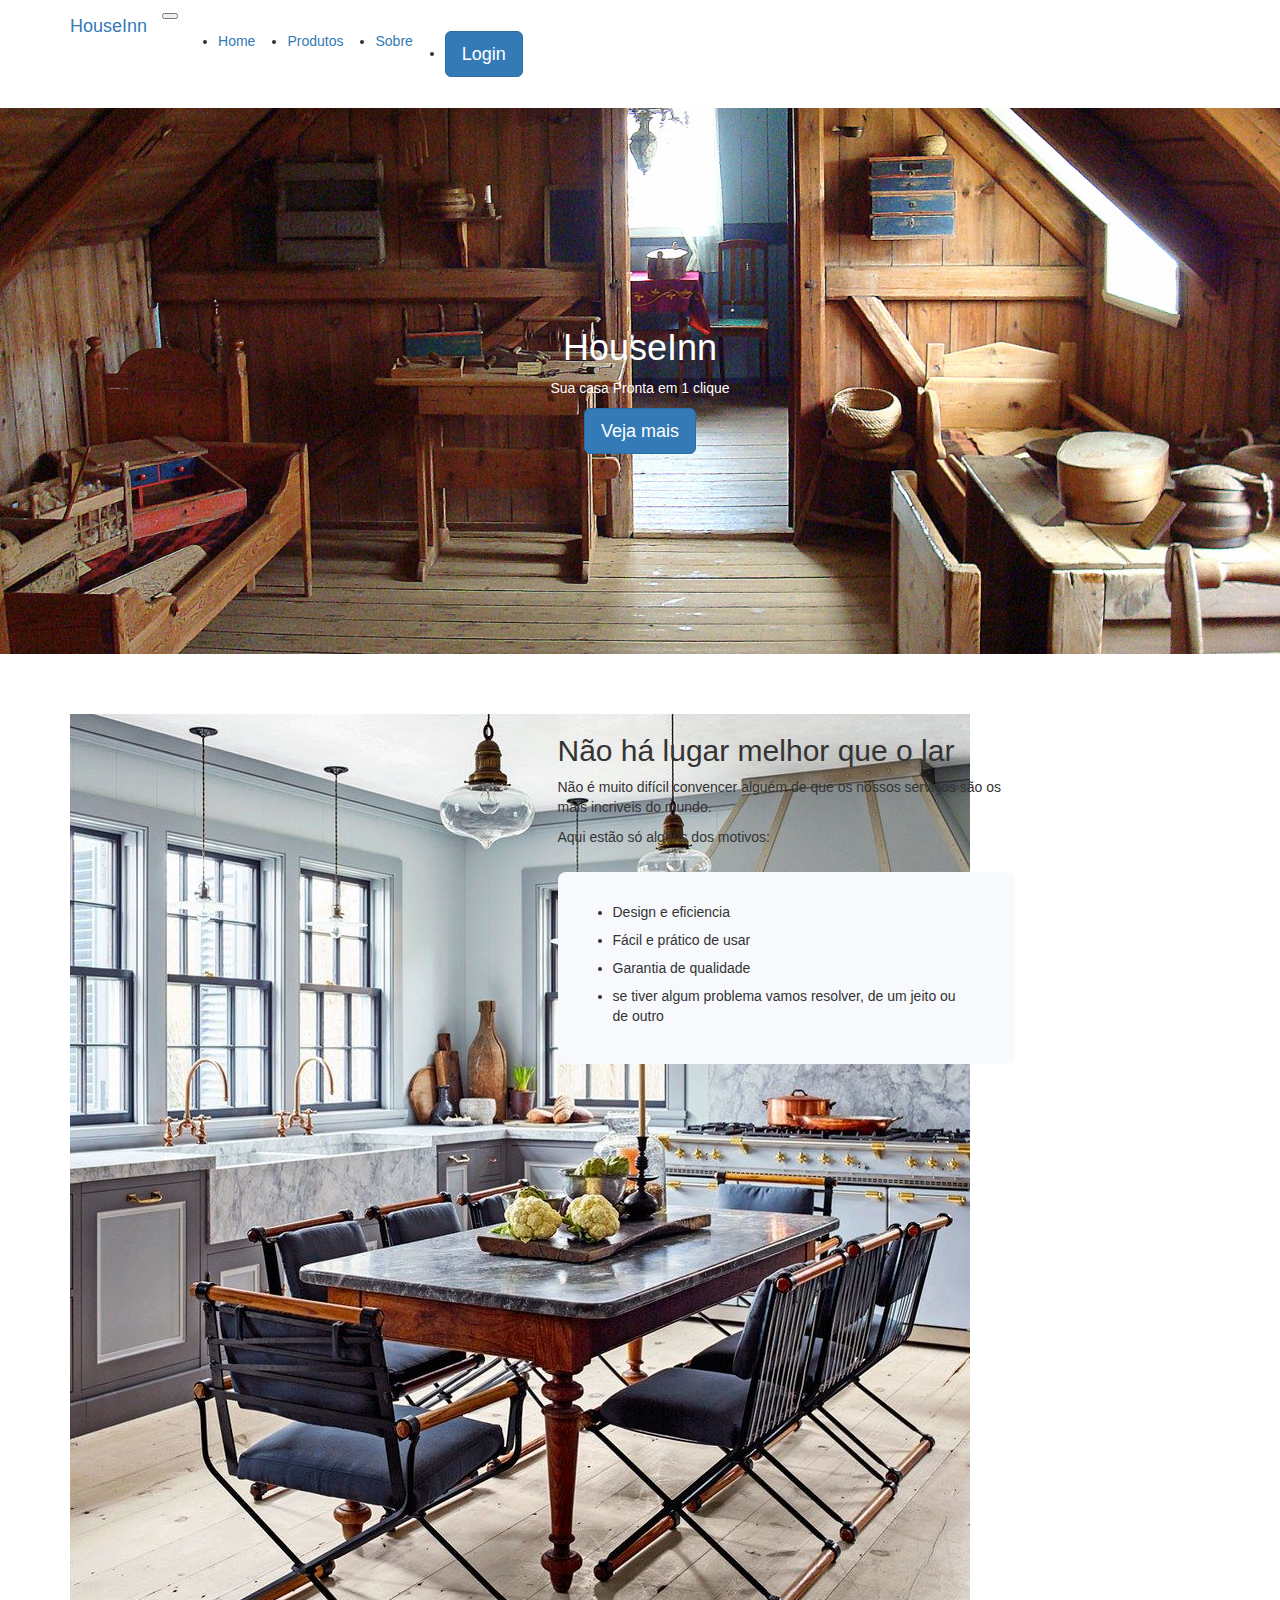
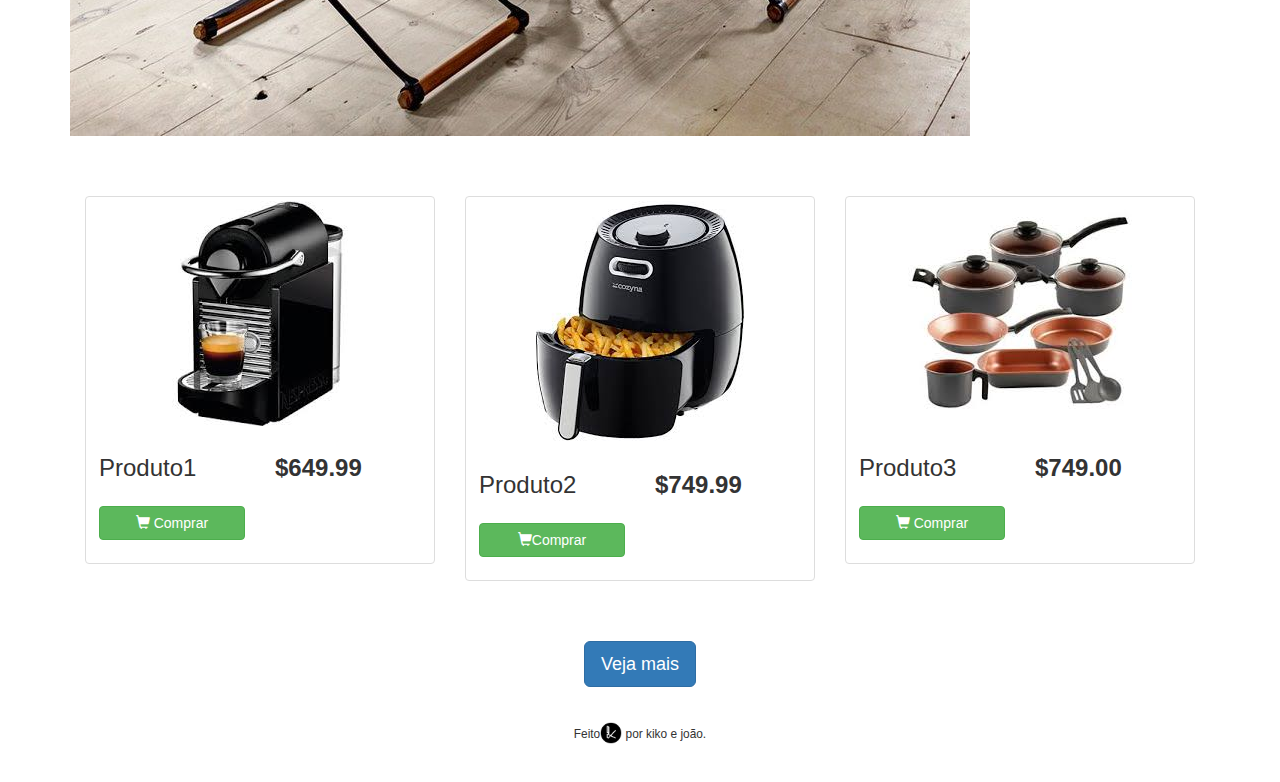
<file: index.html>
<!DOCTYPE html>
<html>
<head> <meta charset="utf-8">
  <meta name="viewport" content="width=device-width, initial-scale=1, shrink-to-fit=no">
	<title>HouseInn</title>
  

<link rel="stylesheet" href="https://stackpath.bootstrapcdn.com/bootstrap/4.1.3/css/bootstrap.min.css" integrity="sha384-MCw98/SFnGE8fJT3GXwEOngsV7Zt27NXFoaoApmYm81iuXoPkFOJwJ8ERdknLPMO" crossorigin="anonymous">

	<link rel="stylesheet" type="text/css" href="css/style.css">
	
	

</head>
<body>
 <script src="https://code.jquery.com/jquery-3.2.1.slim.min.js" integrity="sha384-KJ3o2DKtIkvYIK3UENzmM7KCkRr/rE9/Qpg6aAZGJwFDMVNA/GpGFF93hXpG5KkN" crossorigin="anonymous"></script>
      <script src="https://cdnjs.cloudflare.com/ajax/libs/popper.js/1.12.9/umd/popper.min.js" integrity="sha384-ApNbgh9B+Y1QKtv3Rn7W3mgPxhU9K/ScQsAP7hUibX39j7fakFPskvXusvfa0b4Q" crossorigin="anonymous"></script>
      <script src="https://maxcdn.bootstrapcdn.com/bootstrap/4.0.0/js/bootstrap.min.js" integrity="sha384-JZR6Spejh4U02d8jOt6vLEHfe/JQGiRRSQQxSfFWpi1MquVdAyjUar5+76PVCmYl" crossorigin="anonymous"></script>

<nav class="navbar sticky-top navbar-expand-lg navbar-light bg-light">
  <div class="container">
  <a class="navbar-brand" href="#">
    
    HouseInn
  </a>
  <button class="navbar-toggler" type="button" data-toggle="collapse" data-target="#navbarSupportedContent" aria-controls="navbarSupportedContent" aria-expanded="false" aria-label="Toggle navigation">
    <span class="navbar-toggler-icon"></span>
  </button>

  <div class="collapse navbar-collapse" id="navbarSupportedContent">

    <ul class="navbar-nav ml-auto">
      <li class="nav-item">
        <a class="nav-link" href="index.html">Home<span class="sr-only">(current)</span></a>
      </li>
      <li class="nav-item">
        <a class="nav-link" href="index-loja.html">Produtos</a>
      </li>
      
      <li class="nav-item">
        <a class="nav-link " href="index-sobre-n%C3%B3s.html">Sobre</a>
      </li>
      <li class="nav-item">
   <a href="http://localhost:8080/log.php"> <button type="button" class="btn btn-lg btn-primary" data-toggle="modal" >Login</button></a>
  </li>

    </ul>
  </div>
   </div>
</nav>

<header class="text-center">
  <div class="container">
    <div class="row">
      <div class="col text-center">
  <h1>HouseInn</h1>
  <p>Sua casa Pronta em 1 clique</p>
  <a href="index-loja.html"><button type="button" class="btn btn-lg btn-primary" >Veja mais</button></a>
    </div>
 </div>
</div>
</header>

<div class="section first-section">
   <div class="container">
    <div class="row justify-content-around align-items-center">
      <!-- column 1 -->
      <div class="col-12 col-lg-5">

  <img class="rounded img-fluid" src="img/essa.jpg" alt="Cute dog"> 
</div>

<div class="col-12 col-lg-5">
  <h2>Não há lugar melhor que o lar</h2>
  <p>Não é muito difícil convencer alguém de que os nossos serviços são os mais incriveis do mundo.</p>
  <p>Aqui estão só alguns dos motivos:</p>
  <ul>
  	<li>Design e eficiencia</li>
  	<li>Fácil e prático de usar</li>
  	<li>Garantia de qualidade</li>
  	<li>se tiver algum problema vamos resolver, de um jeito ou de outro</li>
  </ul>
</div>
</div>
</div>
<div>
  <link href="//netdna.bootstrapcdn.com/bootstrap/3.2.0/css/bootstrap.min.css" rel="stylesheet" id="bootstrap-css">
<script src="//netdna.bootstrapcdn.com/bootstrap/3.2.0/js/bootstrap.min.js"></script>
<script src="//code.jquery.com/jquery-1.11.1.min.js"></script>
<!------ Include the above in your HEAD tag ---------->
<br>
<Br>
<br>
<div class="container">
    <div class="row">
    	<div class="col-md-12">
			<div class="col-sm-6 col-md-4">
				<div class="thumbnail" >
					
					<img src="[data-uri]" class="img-responsive">
					<div class="caption">
						<div class="row">
							<div class="col-md-6 col-xs-6">
								<h3>Produto1</h3>
							</div>
							<div class="col-md-6 col-xs-6 price">
								<h3>
								<label>$649.99</label></h3>
							</div>
						</div>
						<p></p>
						<div class="row">
							
							<div class="col-md-6">
								<a href="#" class="btn btn-success btn-product"><span class="glyphicon glyphicon-shopping-cart"></span> Comprar</a></div>
						</div>

						<p> </p>
					</div>
				</div>
			</div>
			<div class="col-sm-6 col-md-4">
				<div class="thumbnail" >
					
					<img src="[data-uri]" class="img-responsive">
					<div class="caption">
						<div class="row">
							<div class="col-md-6 col-xs-6">
								<h3>Produto2</h3>
							</div>
							<div class="col-md-6 col-xs-6 price">
								<h3>
								<label>$749.99</label></h3>
							</div>
						</div>
						<p></p>
						<div class="row">
							
							<div class="col-md-6">
								<a href="#" class="btn btn-success btn-product"><span class="glyphicon glyphicon-shopping-cart"></span>Comprar</a></div>
						</div>

						<p> </p>
					</div>
				</div>
			</div>
            <div class="col-sm-6 col-md-4">
				<div class="thumbnail" >
					
					<img src="[data-uri]" class="img-responsive">
					<div class="caption">
						<div class="row">
							<div class="col-md-6 col-xs-6">
								<h3>Produto3</h3>
							</div>
							<div class="col-md-6 col-xs-6 price">
								<h3>
								<label>$749.00</label></h3>
							</div>
						</div>
						<p></p>
						<div class="row">
							 
							
							<div class="col-md-6">
								<a href="#" class="btn btn-success btn-product"><span class="glyphicon glyphicon-shopping-cart"></span> Comprar</a></div>
						</div>

						<p> </p>
					</div>
				</div>
			</div>
            
        </div> 

	</div>
</div>


</div>

     
</div>
<center><a href="index-loja.html"<center><button type="button" class="btn btn-lg btn-primary" data-toggle="modal" data-target="#exampleModal" data-whatever="@mdo">Veja mais</button></center>
    </a>
        <div class="modal fade" id="exampleModal" tabindex="-1" role="dialog" aria-labelledby="exampleModalLabel" aria-hidden="true">
  <div class="modal-dialog" role="document">
    <div class="modal-content">
      <div class="modal-header">
        <h5 class="modal-title" id="exampleModalLabel">Sobre você:</h5>
        <button type="button" class="close" data-dismiss="modal" aria-label="Close">
          <span aria-hidden="true">&times;</span>
        </button>
      </div>
      <div class="modal-body">
        <form>
  <div class="form-group">
    <label for="exampleInputEmail1">Seu email</label>
    <input type="email" class="form-control" id="exampleInputEmail1" aria-describedby="emailHelp" placeholder="Digite aqui">
    <small id="emailHelp" class="form-text text-muted">Não vamos compartilhar com ningúem.</small>
  </div>
  <div class="form-group">
    <label for="exampleInputPassword1">Nome</label>
    <input type="password" class="form-control" id="exampleInputPassword1" placeholder="Seu nome">
  </div>
  <div class="form-group">
    <label for="exampleInputPassword1">Telefone</label>
    <input type="name" class="form-control" id="exampleInputPassword1" placeholder="Seu número">
  </div>
  
  <button type="submit" class="btn btn-primary">Enviar</button>
</form>
      </div>
      <div class="modal-footer">
        
        
      </div>
    </div>
  </div>
</div>
      </div>
</div>
</div>
</div>
<footer class="text-center">
  <small>Feito<span><img class="footer-logo" src="img/hike-logo-small.png" alt=""></span> por kiko e joão.</small>
</footer>



</body>
</html>
</file>
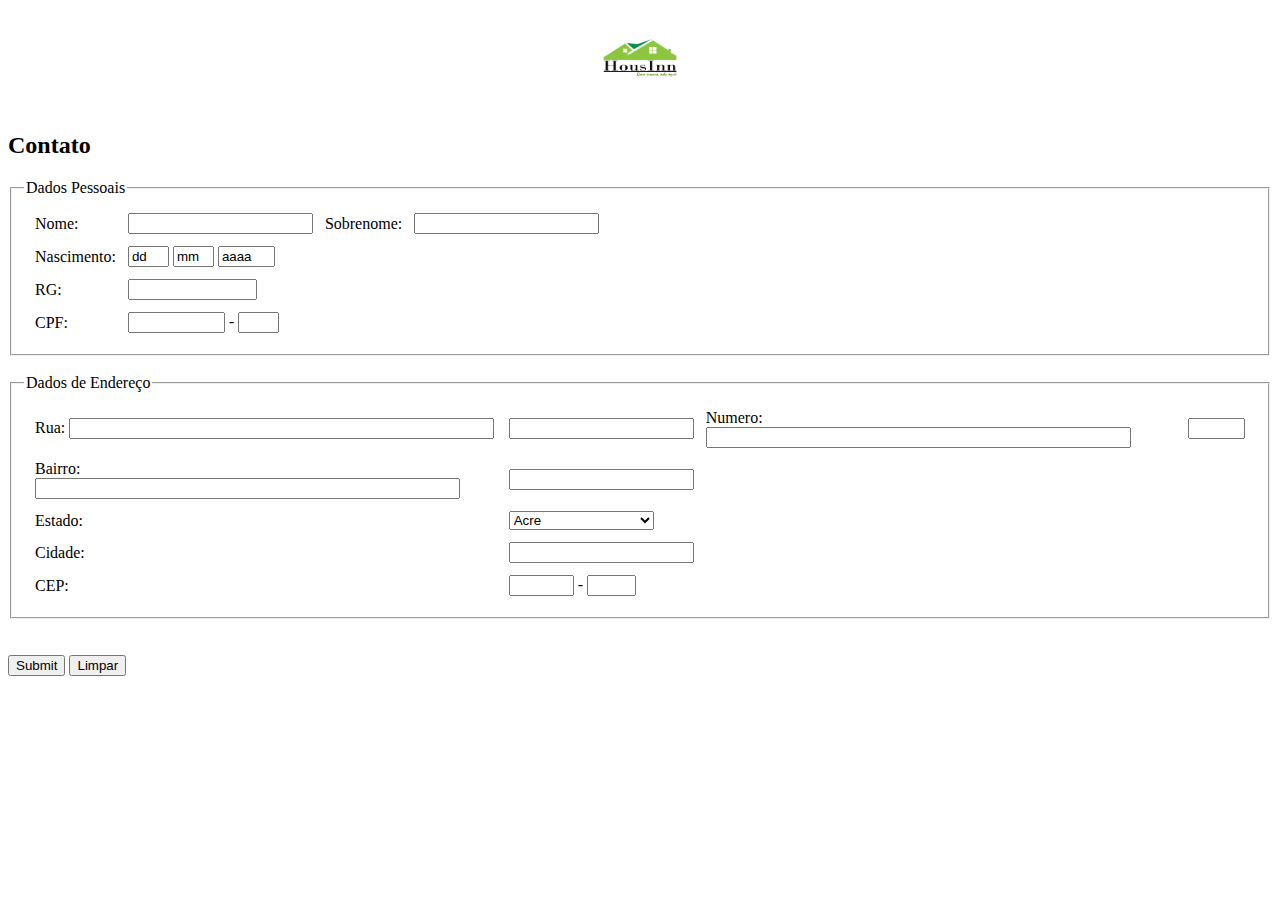
<file: form.html>
<!DOCTYPE html>
<html>
<head>
	<title></title>
</head>
<body>
	<center> <img src="logo1.png" width="200" height="100" /> </center>
<div class="content">
		<h2>Contato</h2>
		<form action="Script_do_Formulario.php" method="post">

                <!-- DADOS PESSOAIS-->
                <fieldset>
                    <legend>Dados Pessoais</legend>
                    <table cellspacing="10">
                        <tr>
                            <td>
                                <label for="nome">Nome: </label>
                            </td>
                            <td align="left">
                                <input type="text" name="email">
                            </td>
                            <td>
                                <label for="sobrenome">Sobrenome: </label>
                            </td>
                            <td align="left">
                                <input type="text" name="sobrenome">
                            </td>
                        </tr>
                        <tr>
                            <td>
                                <label>Nascimento: </label>
                            </td>
                            <td align="left">
                                <input type="text" name="dia" size="2" maxlength="2" value="dd">
                                <input type="text" name="mes" size="2" maxlength="2" value="mm">
                                <input type="text" name="ano" size="4" maxlength="4" value="aaaa">
                            </td>
                        </tr>
                        <tr>
                            <td>
                                <label for="rg">RG: </label>
                            </td>
                            <td align="left">
                                <input type="text" name="rg" size="13" maxlength="13">
                            </td>
                        </tr>
                        <tr>
                            <td>
                                <label>CPF:</label>
                            </td>
                            <td align="left">
                                <input type="text" name="cpf" size="9" maxlength="9"> - <input type="text" name="cpf2" size="2" maxlength="2">
                            </td>
                        </tr>
                    </table>
                </fieldset>

                <br />
                <!-- ENDEREÇO -->
                <fieldset>
                    <legend>Dados de Endereço</legend>
                    <table cellspacing="10">

                        <tr>
                            <td>
                                <label for="rua">Rua: <input type="text" name="rua" size="50" maxlength="100" required /></label>
                            </td>
                            <td align="left">
                                <input type="text" name="rua">
                            </td>
                            <td>
                                <label for="numero">Numero: <input type="text" name="numero" size="50" maxlength="100" required /></label>
                            </td>
                            <td align="left">
                                <input type="text" name="numero" size="4">
                            </td>
                        </tr>
                        <tr>
                            <td>
                                <label for="bairro"> Bairro: <input type="text" name="bairro" size="50" maxlength="100" required /> </label>
                            </td>
                            <td align="left">
                                <input type="text" name="bairro">
                            </td>
                        </tr>
                        <tr>
                            <td>
                                <label for="estado">Estado:</label>
                            </td>
                            <td align="left">
                                <select name="estado"> 
    <option value="ac">Acre</option> 
    <option value="al">Alagoas</option> 
    <option value="am">Amazonas</option> 
    <option value="ap">Amapá</option> 
    <option value="ba">Bahia</option> 
    <option value="ce">Ceará</option> 
    <option value="df">Distrito Federal</option> 
    <option value="es">Espírito Santo</option> 
    <option value="go">Goiás</option> 
    <option value="ma">Maranhão</option> 
    <option value="mt">Mato Grosso</option> 
    <option value="ms">Mato Grosso do Sul</option> 
    <option value="mg">Minas Gerais</option> 
    <option value="pa">Pará</option> 
    <option value="pb">Paraíba</option> 
    <option value="pr">Paraná</option> 
    <option value="pe">Pernambuco</option> 
    <option value="pi">Piauí</option> 
    <option value="rj">Rio de Janeiro</option> 
    <option value="rn">Rio Grande do Norte</option> 
    <option value="ro">Rondônia</option> 
    <option value="rs">Rio Grande do Sul</option> 
    <option value="rr">Roraima</option> 
    <option value="sc">Santa Catarina</option> 
    <option value="se">Sergipe</option> 
    <option value="sp">São Paulo</option> 
    <option value="to">Tocantins</option> 
   </select>
                            </td>
                        </tr>
                        <tr>
                            <td>
                                <label for="cidade">Cidade: </label>
                            </td>
                            <td align="left">
                                <input type="text" name="cidade">
                            </td>
                        </tr>
                        <tr>
                            <td>
                                <label for="cep">CEP: </label>
                            </td>
                            <td align="left">
                                <input type="text" name="cep" size="5" maxlength="5"> - <input type="text" name="cep2" size="3" maxlength="3">
                            </td>
                        </tr>
                    </table>
                </fieldset>
                <br />

               
                        </tr>
                    </table>
                </fieldset>
                <br />
                <input type="submit">
                <input type="reset" value="Limpar">
            </form>
</div>
</body>
</html>
</file>
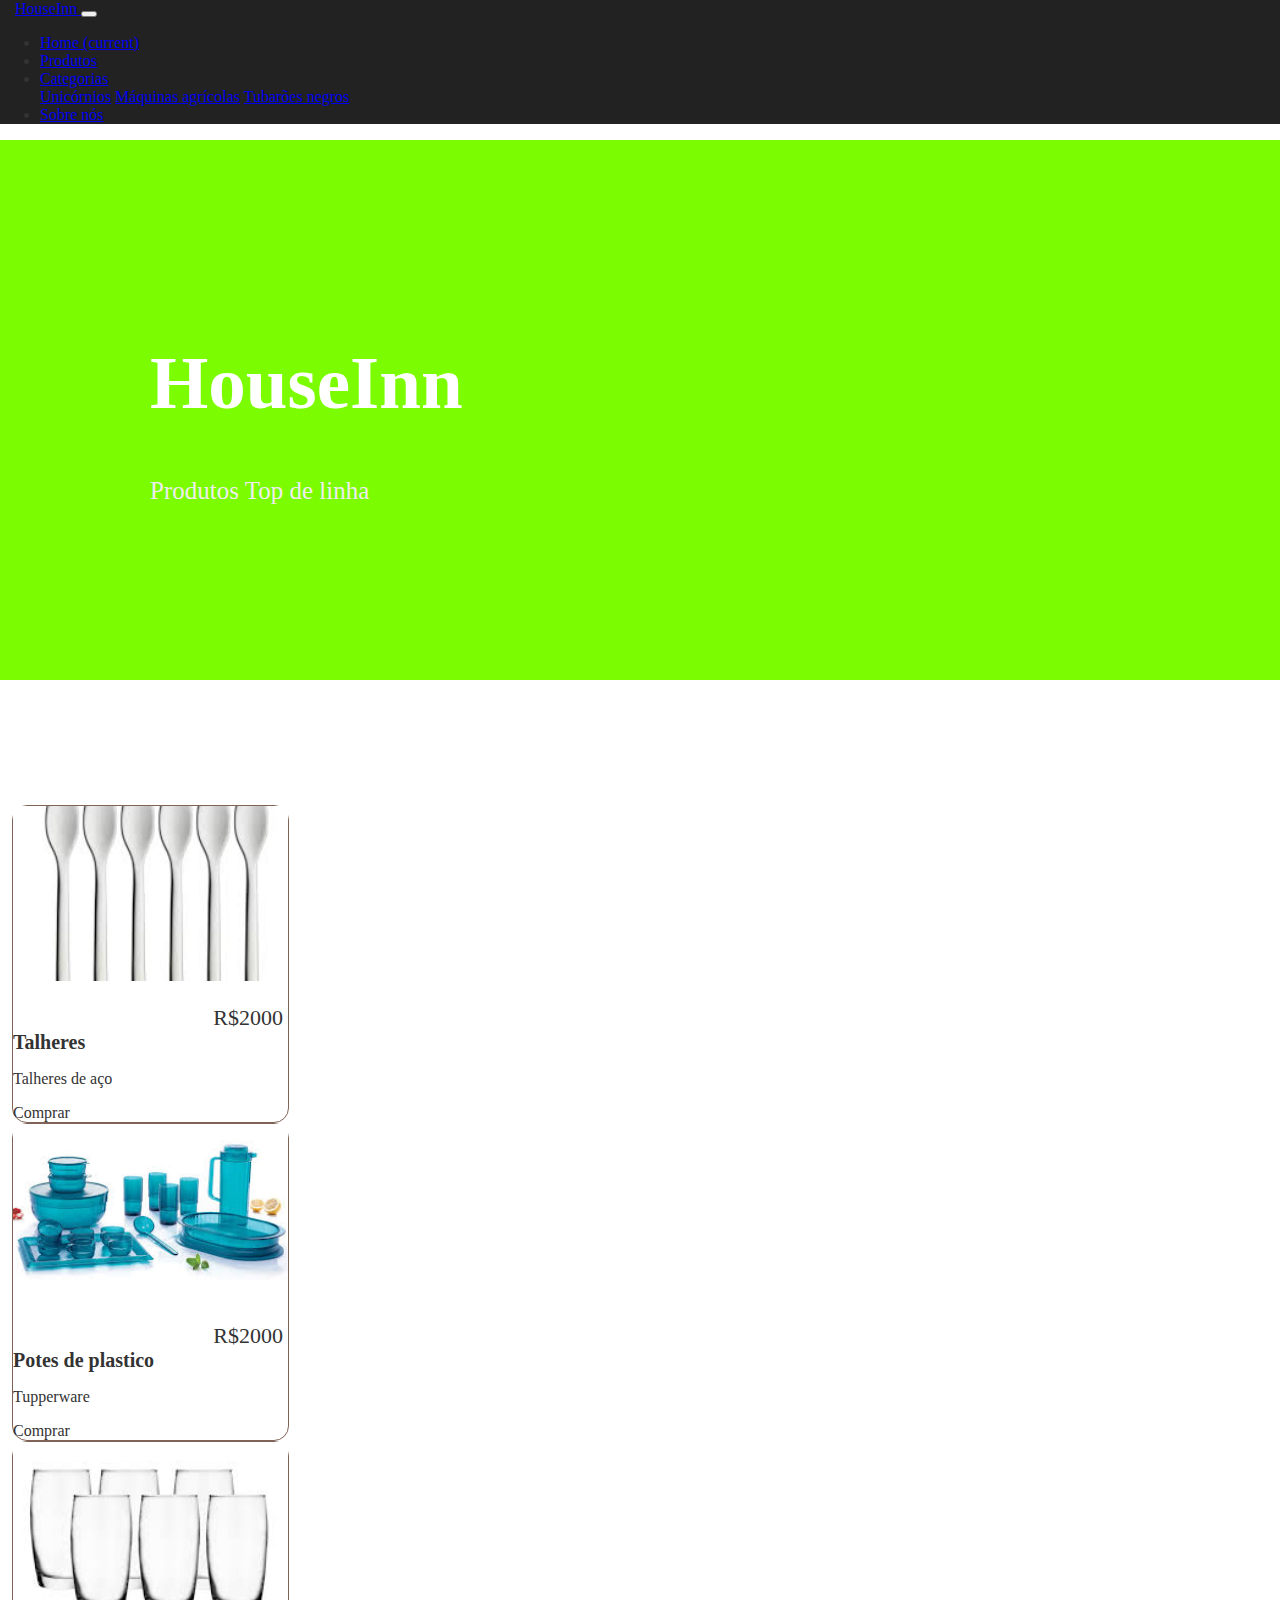
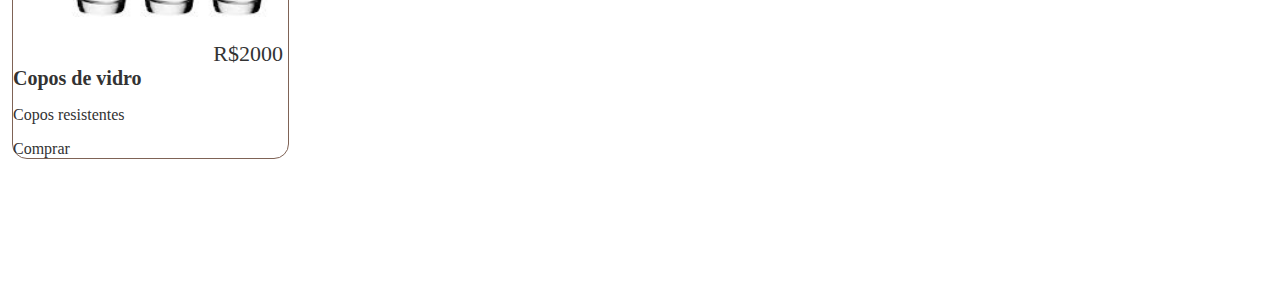
<file: index-loja.html>
<!DOCTYPE html>
<html>
    <head>
        <meta charset="utf-8">
        <meta http-equiv="X-UA-Compatible" content="IE=edge">
        <title></title>
        <meta name="description" content="">
        <meta name="viewport" content="width=device-width, initial-scale=1">
        <link rel="stylesheet" href="https://stackpath.bootstrapcdn.com/bootstrap/4.1.3/css/bootstrap.min.css" integrity="sha384-MCw98/SFnGE8fJT3GXwEOngsV7Zt27NXFoaoApmYm81iuXoPkFOJwJ8ERdknLPMO" crossorigin="anonymous">
        <link rel="stylesheet" href="css/produtos.css">
        
        
    </head>
    <body>
       
        <!-- Navbar -->
        <nav class="navbar navbar-expand-lg navbar-dark">
            <a class="navbar-brand" href="#">HouseInn </a>
            <button class="navbar-toggler" type="button" data-toggle="collapse" data-target="#navbarNavDropdown" aria-controls="navbarNavDropdown" aria-expanded="false" aria-label="Toggle navigation">
                <span class="navbar-toggler-icon"></span>
            </button>
            <div class="collapse navbar-collapse" id="navbarNavDropdown">
                <div class="ml-auto">        
                    <ul class="navbar-nav">
                        <li class="nav-item active">
                            <a class="nav-link" href="index.html">Home <span class="sr-only">(current)</span></a>
                        </li>
                        <li class="nav-item">
                            <a class="nav-link" href="#">Produtos</a>
                        </li>
                        <li class="nav-item dropdown">
                            <a class="nav-link dropdown-toggle" href="#" id="navbarDropdownMenuLink" role="button" data-toggle="dropdown" aria-haspopup="true" aria-expanded="false">Categorias </a>
                            <div class="dropdown-menu" aria-labelledby="navbarDropdownMenuLink">
                                <a class="dropdown-item" href="#">Unicórnios</a>
                                <a class="dropdown-item" href="#">Máquinas agrícolas</a>
                                <a class="dropdown-item" href="#">Tubarões negros</a>
                            </div>
                        </li>
                        <li class="nav-item">
                            <a class="nav-link" href="index-sobre-n%C3%B3s.html">Sobre nós</a>
                        </li>
                    </ul>
                </div>
            </div>
        </nav>
        <!-- Cabeçalho -->
        <header class="hero text-center">
            <div class="hero-content">
                <h1 class="hero-header">HouseInn</h1>
                <p class="hero-subheader">Produtos Top de linha </p>
            </div>
        </header>
        <!-- Seção de produtos -->
        <div class="container product-section">
            <div class="row justify-content-around align-items-center text-center">
                <a href="#" class="product-link">
                    <div class="product-card col-md-4 col-sm-2">
                        <img src="[data-uri]" alt="iPhone" class="product-image">
                        <p class="product-price">R$2000</p>
                        <p class="product-title"><b>Talheres</b></p>
                        <p class="product-description">Talheres de aço</p>
                        <div class="col-md-6">
								<a href="#" class="btn btn-success btn-product"><span class="glyphicon glyphicon-shopping-cart"></span> Comprar</a></div>
                    </div>
                </a>
                <a href="#" class="product-link">
                    <div class="product-card col-md-4 col-sm-2">
                        <img src="[data-uri]" alt="iPhone" class="product-image">
                        <p class="product-price">R$2000</p>
                        <p class="product-title"><b>Potes de plastico</b></p>
                        <p class="product-description">Tupperware</p>
                        <div class="col-md-6">
								<a href="#" class="btn btn-success btn-product"><span class="glyphicon glyphicon-shopping-cart"></span> Comprar</a></div>
                    </div>
                </a>  
                <a href="#" class="product-link">
                    <div class="product-card col-md-4 col-sm-2">
                        <img src="[data-uri]" alt="iPhone" class="product-image">
                        <p class="product-price">R$2000</p>
                        <p class="product-title"><b>Copos de vidro</b></p>
                        <p class="product-description">Copos resistentes </p>
                        <div class="col-md-6">
								<a href="#" class="btn btn-success btn-product"><span class="glyphicon glyphicon-shopping-cart"></span> Comprar</a></div>
                    </div>
                </a>
            </div>
        </div>
        <!-- Rodapé -->
        
        






        <script src="https://code.jquery.com/jquery-3.3.1.slim.min.js" integrity="sha384-q8i/X+965DzO0rT7abK41JStQIAqVgRVzpbzo5smXKp4YfRvH+8abtTE1Pi6jizo" crossorigin="anonymous"></script>
        <script src="https://cdnjs.cloudflare.com/ajax/libs/popper.js/1.14.3/umd/popper.min.js" integrity="sha384-ZMP7rVo3mIykV+2+9J3UJ46jBk0WLaUAdn689aCwoqbBJiSnjAK/l8WvCWPIPm49" crossorigin="anonymous"></script>
        <script src="https://stackpath.bootstrapcdn.com/bootstrap/4.1.3/js/bootstrap.min.js" integrity="sha384-ChfqqxuZUCnJSK3+MXmPNIyE6ZbWh2IMqE241rYiqJxyMiZ6OW/JmZQ5stwEULTy" crossorigin="anonymous"></script>
    </body>
</html>
</file>
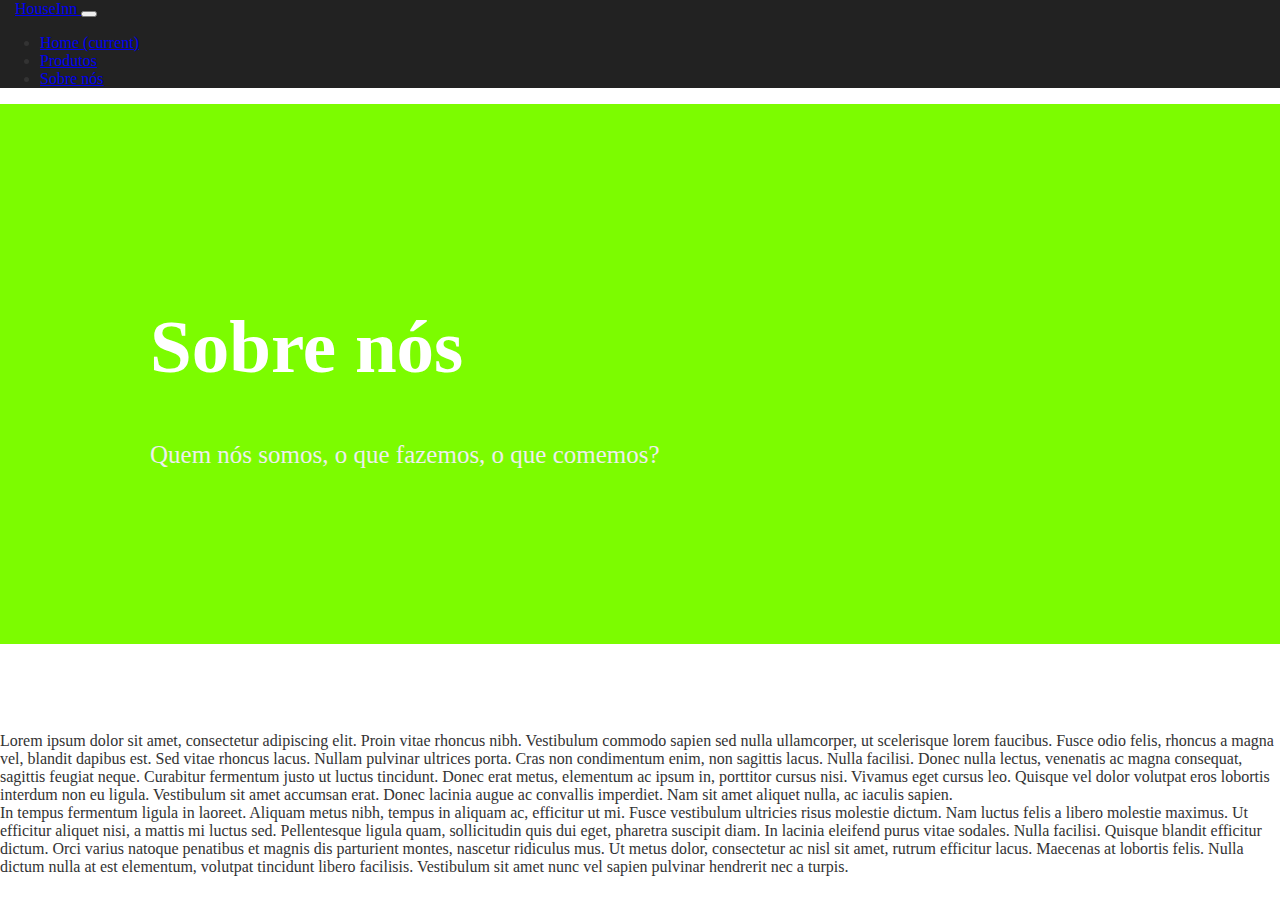
<file: index-sobre-nós.html>
<!DOCTYPE html>
<html>
    <head>
        <meta charset="utf-8">
        <meta http-equiv="X-UA-Compatible" content="IE=edge">
        <title></title>
        <meta name="description" content="">
        <meta name="viewport" content="width=device-width, initial-scale=1">
        <link rel="stylesheet" href="https://stackpath.bootstrapcdn.com/bootstrap/4.1.3/css/bootstrap.min.css" integrity="sha384-MCw98/SFnGE8fJT3GXwEOngsV7Zt27NXFoaoApmYm81iuXoPkFOJwJ8ERdknLPMO" crossorigin="anonymous">
        <link rel="stylesheet" href="css/produtos.css">
    </head>
    <body>
      <nav class="navbar navbar-expand-lg navbar-dark">
            <a class="navbar-brand" href="#">HouseInn </a>
            <button class="navbar-toggler" type="button" data-toggle="collapse" data-target="#navbarNavDropdown" aria-controls="navbarNavDropdown" aria-expanded="false" aria-label="Toggle navigation">
                <span class="navbar-toggler-icon"></span>
            </button>
            <div class="collapse navbar-collapse" id="navbarNavDropdown">
                <div class="ml-auto">        
                    <ul class="navbar-nav">
                        <li class="nav-item active">
                            <a class="nav-link" href="index.html">Home <span class="sr-only">(current)</span></a>
                        </li>
                        <li class="nav-item">
                            <a class="nav-link" href="index-loja.html">Produtos</a>
                        </li>
                        
                        <li class="nav-item">
                            <a class="nav-link" href="index-sobre-n%C3%B3s.html">Sobre nós</a>
                        </li>
                    </ul>
                </div>
            </div>
        </nav> 
       
        <!-- Cabeçalho -->
        <header class="hero text-center">
            <div class="hero-content">
                <h1 class="hero-header">Sobre nós</h1>
                <p class="hero-subheader">Quem nós somos, o que fazemos, o que comemos?</p>
            </div>
        </header>
        <br>
        <br>
        <!-- Conteúdo -->
        <div class="about-us container">
            <div class="row">
                <div class="col-md-4 col-sm-12">
                    
                </div>
                <br>
                <br>
                <div class="col-md-8 col-sm-12">
                        <p class="about-us-content">Lorem ipsum dolor sit amet, consectetur adipiscing elit. Proin vitae rhoncus nibh. Vestibulum commodo sapien sed nulla ullamcorper, ut scelerisque lorem faucibus. Fusce odio felis, rhoncus a magna vel, blandit dapibus est. Sed vitae rhoncus lacus. Nullam pulvinar ultrices porta. Cras non condimentum enim, non sagittis lacus. Nulla facilisi. Donec nulla lectus, venenatis ac magna consequat, sagittis feugiat neque. Curabitur fermentum justo ut luctus tincidunt. Donec erat metus, elementum ac ipsum in, porttitor cursus nisi. Vivamus eget cursus leo. Quisque vel dolor volutpat eros lobortis interdum non eu ligula. Vestibulum sit amet accumsan erat. Donec lacinia augue ac convallis imperdiet. Nam sit amet aliquet nulla, ac iaculis sapien.<br>
                        In tempus fermentum ligula in laoreet. Aliquam metus nibh, tempus in aliquam ac, efficitur ut mi. Fusce vestibulum ultricies risus molestie dictum. Nam luctus felis a libero molestie maximus. Ut efficitur aliquet nisi, a mattis mi luctus sed. Pellentesque ligula quam, sollicitudin quis dui eget, pharetra suscipit diam. In lacinia eleifend purus vitae sodales. Nulla facilisi. Quisque blandit efficitur dictum. Orci varius natoque penatibus et magnis dis parturient montes, nascetur ridiculus mus. Ut metus dolor, consectetur ac nisl sit amet, rutrum efficitur lacus. Maecenas at lobortis felis. Nulla dictum nulla at est elementum, volutpat tincidunt libero facilisis. Vestibulum sit amet nunc vel sapien pulvinar hendrerit nec a turpis.</p>
                </div>                
            </div>
        </div>

        <!-- Rodapé -->
        
        






        <script src="https://code.jquery.com/jquery-3.3.1.slim.min.js" integrity="sha384-q8i/X+965DzO0rT7abK41JStQIAqVgRVzpbzo5smXKp4YfRvH+8abtTE1Pi6jizo" crossorigin="anonymous"></script>
        <script src="https://cdnjs.cloudflare.com/ajax/libs/popper.js/1.14.3/umd/popper.min.js" integrity="sha384-ZMP7rVo3mIykV+2+9J3UJ46jBk0WLaUAdn689aCwoqbBJiSnjAK/l8WvCWPIPm49" crossorigin="anonymous"></script>
        <script src="https://stackpath.bootstrapcdn.com/bootstrap/4.1.3/js/bootstrap.min.js" integrity="sha384-ChfqqxuZUCnJSK3+MXmPNIyE6ZbWh2IMqE241rYiqJxyMiZ6OW/JmZQ5stwEULTy" crossorigin="anonymous"></script>
    </body>
</html>
</file>
<file: css/style.css>
header {
  background-color: #F0F8FF;
  background-image: url("../img/images.jpg");
  background-size: cover;
  background-position: center center;
  background-repeat: no-repeat;
  padding: 140px 0 100px;
}
>
@media (min-width: 576px) {
  header {
    padding: 200px 0;
  }
}



@media (min-width: 576px) {
  .section {
    padding: 100px 0;
  }
}

@media (min-width: 576){
h1{
    color: #000000;
    font-size: 38px;
   }
}
li {
    margin-bottom: 8px;
}
.first-section ul{
    background-color: #F7F9FC;
    margin-top: 25px;
    padding: 30px 55px;
    border-radius: 8px;
}
header{
    background-color: #F0F8FF;
    padding: 200px 0;
    background-image: url("../img/aca.jpg");
    background-size: cover;
    background-position: center center;
    background-repeat: no-repeat;
    color: white;
}
.first-section{
    background-color: white;
}
.section{
    padding: 60px 0 40px;
}
.first-section img {
  margin-bottom: 35px;
}

@media (min-width: 768px) {
  .first-section img {
    margin-bottom: 20px;
  }
}

@media (min-width: 992px) {
  .first-section img {
    margin-bottom: 0;
  }
}
.second-section {
  background-color: #FBFBFB;
}

.second-section p {
  color: #9DA2A6;
}

.second-section img {
  height: 75px;
  margin: 25px 0 10px;
  width: 75px;
}
.nav-item{
    margin: 10px 16px;
}
.navbar-brand img {1
 height: 46px;
 margin-right: 8px;
 width: 46px;
}
third-section {
  background-color: white;
}
.third-section img {
  margin-top: 35px;
}
@media (min-width: 768px) {
  .third-section img {
    margin-top: 0;
  }
}
.fourth-section  {
  background-color: #F0F8FF;
  background-image: url("../img/h.jpg");
  background-repeat: repeat;
  background-size: 192px 192px ;
  

}
footer {
  background-color: white;
  padding: 35px ;
}

.footer-logo {
  height: 22px;
  margin-bottom: 3px;
  width: 22px;
}
.btn-product{
	width: 100%;
}
</file>
<file: css/produtos.css>
body {
    margin: 0;
    padding: 0;
    color: #333;
}

.navbar {
    background-color: #222;
}

.navbar-brand {
    margin-left: 15px;
}

.navbar-collapse {
    margin-right: 15px;
}

.hero {
    padding: 150px;
    background-color: lawngreen;
}

.hero-header {
    font-size: 75px;
    color: #fff;
}

.hero-subheader {
    font-size: 25px;
    color: #eee;
}

.product-section {
    padding: 125px 0;
}

.product-section a {
    text-decoration: none;
    color: inherit;
}

.product-section a:visited {
    text-decoration: none;
    color: inherit;
}

.product-card {
    margin: 0 12px;
    max-width: 275px;
    border: 1px solid #7f6356;
    border-radius: 15px;
    text-align: left;
}

.product-image {
    height: 175px;
    width: 100%;
    object-fit: cover;
    margin-bottom: 20px;
    border-style: none;
}

.product-title {
    margin: 0;
    font-size: 20px;
}

.product-price {
    margin: 0 5px;
    font-size: 22px;
    text-align: right;
}

footer {
    padding: 0;
    background-color: #7a5e52;
    color: #fff;
    font-size: 18px;
    text-align: center;
}
</file>
